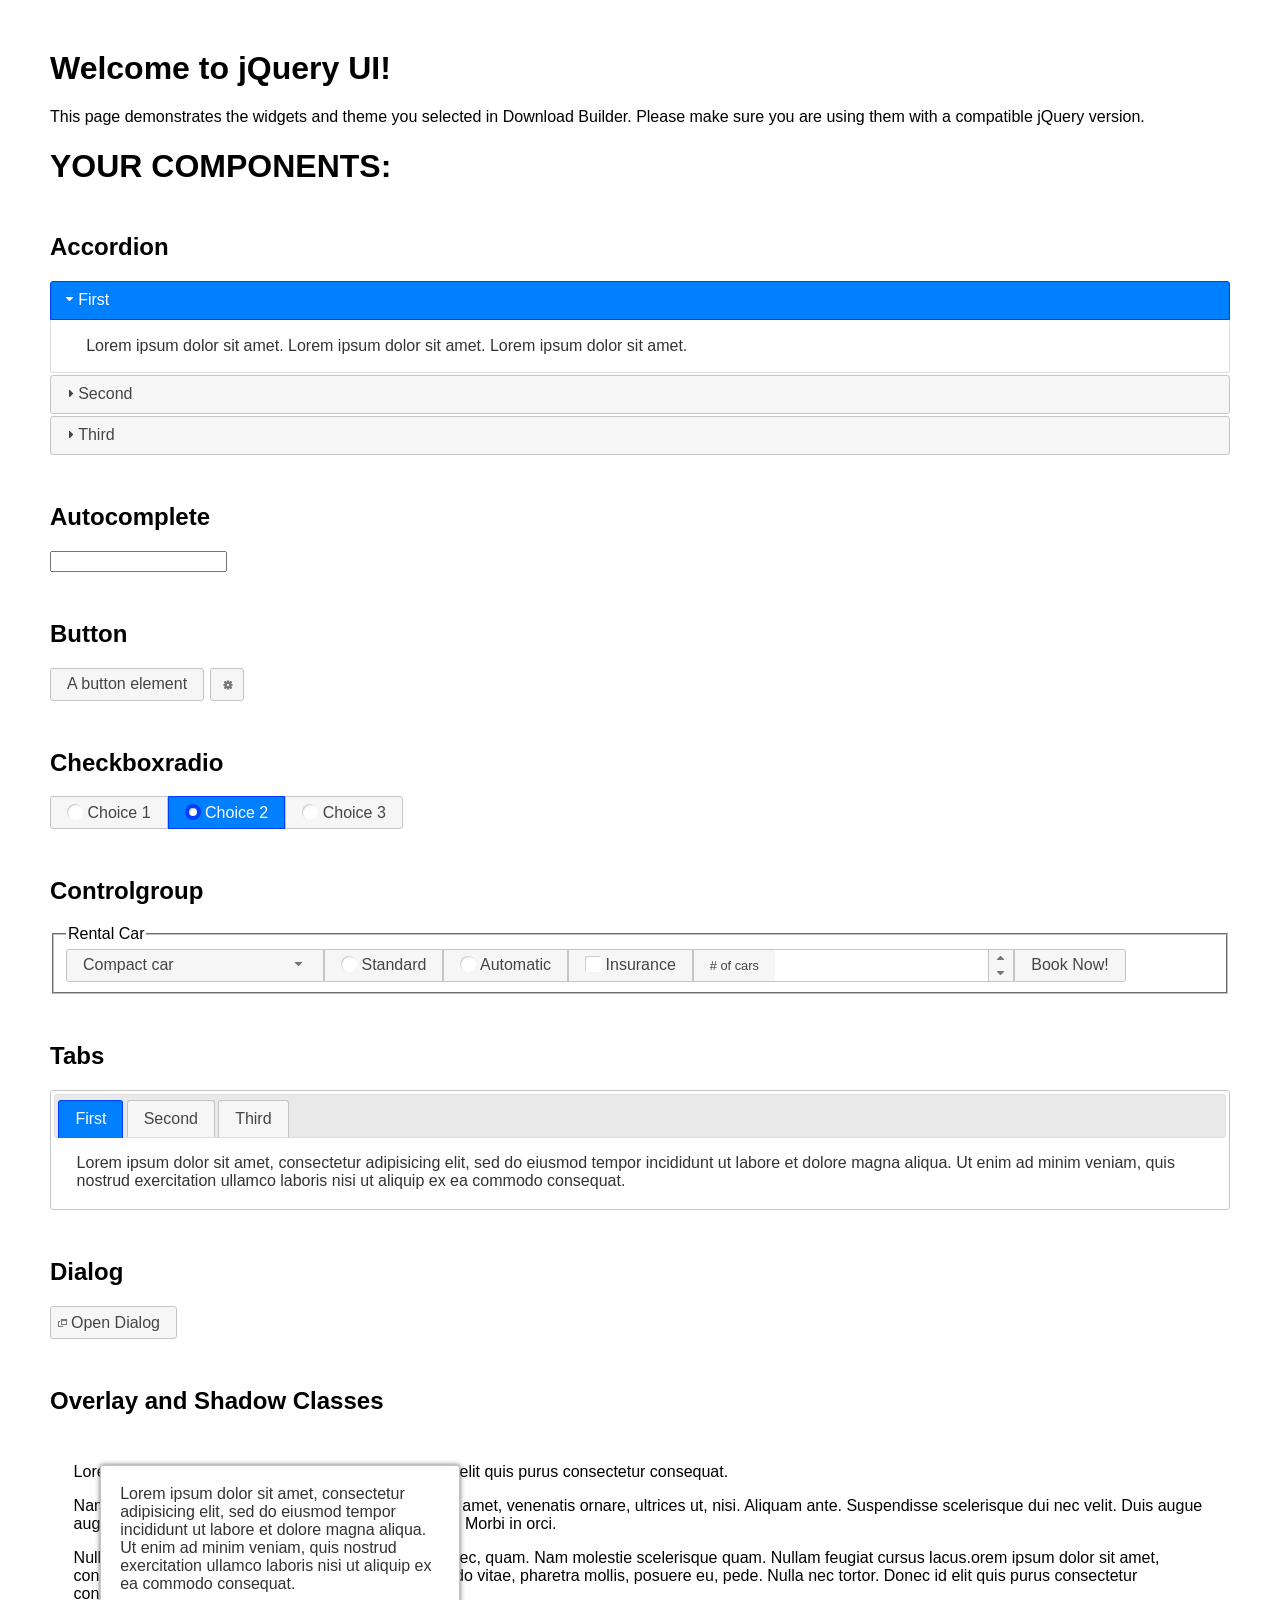
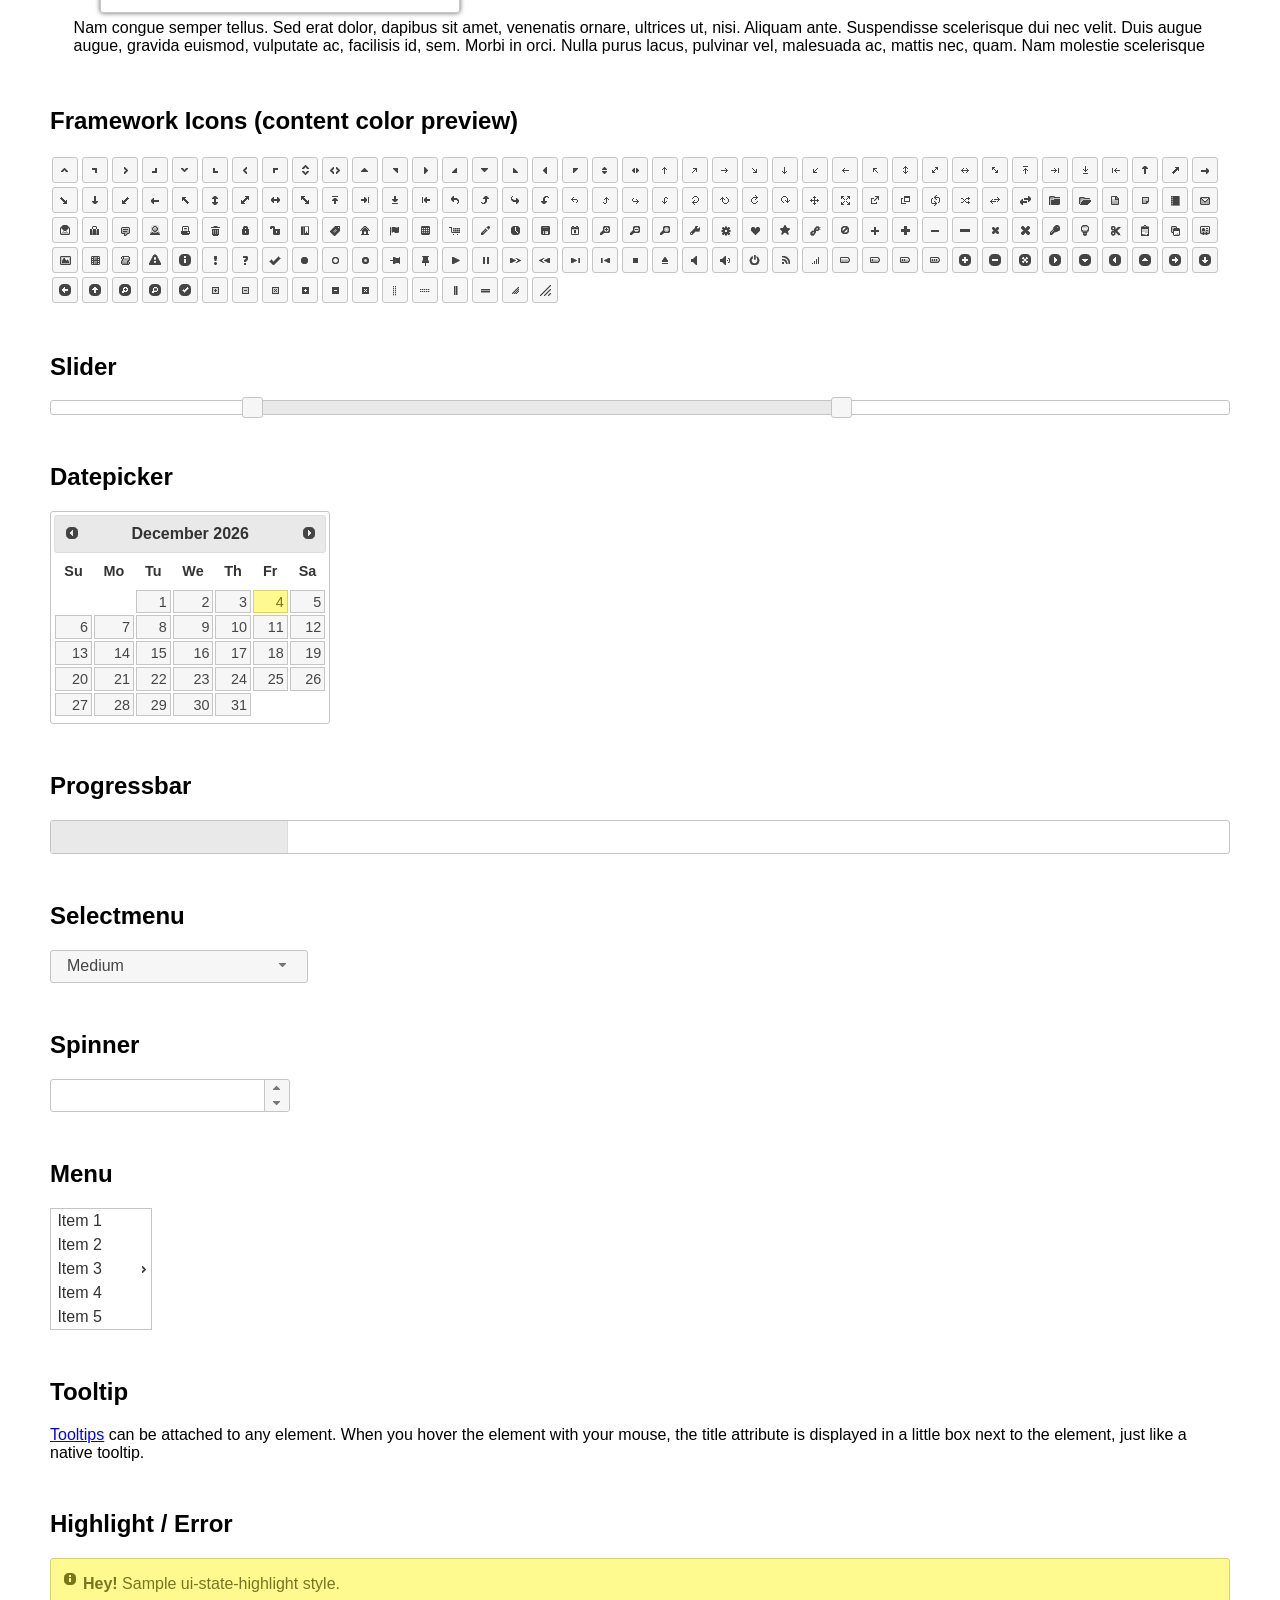
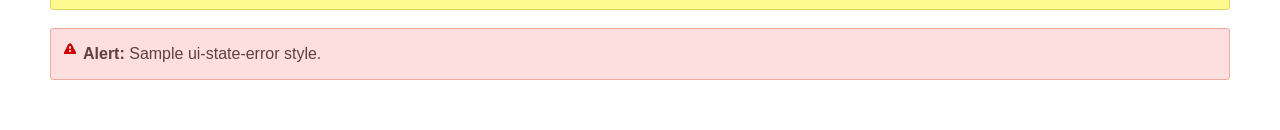
<file: Main_Quiz_App/static/Main_Quiz_App/assets/js/jquery-ui-1.13.0/index.html>
<!doctype html>
<html lang="us">
<head>
	<meta charset="utf-8">
	<title>jQuery UI Example Page</title>
	<link href="jquery-ui.css" rel="stylesheet">
	<style>
	body{
		font-family: "Trebuchet MS", sans-serif;
		margin: 50px;
	}
	.demoHeaders {
		margin-top: 2em;
	}
	#dialog-link {
		padding: .4em 1em .4em 20px;
		text-decoration: none;
		position: relative;
	}
	#dialog-link span.ui-icon {
		margin: 0 5px 0 0;
		position: absolute;
		left: .2em;
		top: 50%;
		margin-top: -8px;
	}
	#icons {
		margin: 0;
		padding: 0;
	}
	#icons li {
		margin: 2px;
		position: relative;
		padding: 4px 0;
		cursor: pointer;
		float: left;
		list-style: none;
	}
	#icons span.ui-icon {
		float: left;
		margin: 0 4px;
	}
	.fakewindowcontain .ui-widget-overlay {
		position: absolute;
	}
	select {
		width: 200px;
	}
	</style>
</head>
<body>

<h1>Welcome to jQuery UI!</h1>

<div class="ui-widget">
	<p>This page demonstrates the widgets and theme you selected in Download Builder. Please make sure you are using them with a compatible jQuery version.</p>
</div>

<h1>YOUR COMPONENTS:</h1>

<!-- Accordion -->
<h2 class="demoHeaders">Accordion</h2>
<div id="accordion">
	<h3>First</h3>
	<div>Lorem ipsum dolor sit amet. Lorem ipsum dolor sit amet. Lorem ipsum dolor sit amet.</div>
	<h3>Second</h3>
	<div>Phasellus mattis tincidunt nibh.</div>
	<h3>Third</h3>
	<div>Nam dui erat, auctor a, dignissim quis.</div>
</div>

<!-- Autocomplete -->
<h2 class="demoHeaders">Autocomplete</h2>
<div>
	<input id="autocomplete" title="type &quot;a&quot;">
</div>

<!-- Button -->
<h2 class="demoHeaders">Button</h2>
<button id="button">A button element</button>
<button id="button-icon">An icon-only button</button>

<!-- Checkboxradio -->
<h2 class="demoHeaders">Checkboxradio</h2>
<form style="margin-top: 1em;">
	<div id="radioset">
		<input type="radio" id="radio1" name="radio"><label for="radio1">Choice 1</label>
		<input type="radio" id="radio2" name="radio" checked="checked"><label for="radio2">Choice 2</label>
		<input type="radio" id="radio3" name="radio"><label for="radio3">Choice 3</label>
	</div>
</form>

<!-- Controlgroup -->
<h2 class="demoHeaders">Controlgroup</h2>
<fieldset>
	<legend>Rental Car</legend>
	<div id="controlgroup">
		<select id="car-type">
			<option>Compact car</option>
			<option>Midsize car</option>
			<option>Full size car</option>
			<option>SUV</option>
			<option>Luxury</option>
			<option>Truck</option>
			<option>Van</option>
		</select>
		<label for="transmission-standard">Standard</label>
		<input type="radio" name="transmission" id="transmission-standard">
		<label for="transmission-automatic">Automatic</label>
		<input type="radio" name="transmission" id="transmission-automatic">
		<label for="insurance">Insurance</label>
		<input type="checkbox" name="insurance" id="insurance">
		<label for="horizontal-spinner" class="ui-controlgroup-label"># of cars</label>
		<input id="horizontal-spinner" class="ui-spinner-input">
		<button>Book Now!</button>
	</div>
</fieldset>

<!-- Tabs -->
<h2 class="demoHeaders">Tabs</h2>
<div id="tabs">
	<ul>
		<li><a href="#tabs-1">First</a></li>
		<li><a href="#tabs-2">Second</a></li>
		<li><a href="#tabs-3">Third</a></li>
	</ul>
	<div id="tabs-1">Lorem ipsum dolor sit amet, consectetur adipisicing elit, sed do eiusmod tempor incididunt ut labore et dolore magna aliqua. Ut enim ad minim veniam, quis nostrud exercitation ullamco laboris nisi ut aliquip ex ea commodo consequat.</div>
	<div id="tabs-2">Phasellus mattis tincidunt nibh. Cras orci urna, blandit id, pretium vel, aliquet ornare, felis. Maecenas scelerisque sem non nisl. Fusce sed lorem in enim dictum bibendum.</div>
	<div id="tabs-3">Nam dui erat, auctor a, dignissim quis, sollicitudin eu, felis. Pellentesque nisi urna, interdum eget, sagittis et, consequat vestibulum, lacus. Mauris porttitor ullamcorper augue.</div>
</div>

<h2 class="demoHeaders">Dialog</h2>
<p>
	<button id="dialog-link" class="ui-button ui-corner-all ui-widget">
		<span class="ui-icon ui-icon-newwin"></span>Open Dialog
	</button>
</p>

<h2 class="demoHeaders">Overlay and Shadow Classes</h2>
<div style="position: relative; width: 96%; height: 200px; padding:1% 2%; overflow:hidden;" class="fakewindowcontain">
	<p>Lorem ipsum dolor sit amet,  Nulla nec tortor. Donec id elit quis purus consectetur consequat. </p><p>Nam congue semper tellus. Sed erat dolor, dapibus sit amet, venenatis ornare, ultrices ut, nisi. Aliquam ante. Suspendisse scelerisque dui nec velit. Duis augue augue, gravida euismod, vulputate ac, facilisis id, sem. Morbi in orci. </p><p>Nulla purus lacus, pulvinar vel, malesuada ac, mattis nec, quam. Nam molestie scelerisque quam. Nullam feugiat cursus lacus.orem ipsum dolor sit amet, consectetur adipiscing elit. Donec libero risus, commodo vitae, pharetra mollis, posuere eu, pede. Nulla nec tortor. Donec id elit quis purus consectetur consequat. </p><p>Nam congue semper tellus. Sed erat dolor, dapibus sit amet, venenatis ornare, ultrices ut, nisi. Aliquam ante. Suspendisse scelerisque dui nec velit. Duis augue augue, gravida euismod, vulputate ac, facilisis id, sem. Morbi in orci. Nulla purus lacus, pulvinar vel, malesuada ac, mattis nec, quam. Nam molestie scelerisque quam. </p><p>Nullam feugiat cursus lacus.orem ipsum dolor sit amet, consectetur adipiscing elit. Donec libero risus, commodo vitae, pharetra mollis, posuere eu, pede. Nulla nec tortor. Donec id elit quis purus consectetur consequat. Nam congue semper tellus. Sed erat dolor, dapibus sit amet, venenatis ornare, ultrices ut, nisi. Aliquam ante. </p><p>Suspendisse scelerisque dui nec velit. Duis augue augue, gravida euismod, vulputate ac, facilisis id, sem. Morbi in orci. Nulla purus lacus, pulvinar vel, malesuada ac, mattis nec, quam. Nam molestie scelerisque quam. Nullam feugiat cursus lacus.orem ipsum dolor sit amet, consectetur adipiscing elit. Donec libero risus, commodo vitae, pharetra mollis, posuere eu, pede. Nulla nec tortor. Donec id elit quis purus consectetur consequat. Nam congue semper tellus. Sed erat dolor, dapibus sit amet, venenatis ornare, ultrices ut, nisi. </p>

	<!-- ui-dialog -->
	<div class="ui-widget-overlay ui-front"></div>
	<div style="position: absolute; width: 320px; left: 50px; top: 30px; padding: 1.2em" class="ui-widget ui-front ui-widget-content ui-corner-all ui-widget-shadow">
		Lorem ipsum dolor sit amet, consectetur adipisicing elit, sed do eiusmod tempor incididunt ut labore et dolore magna aliqua. Ut enim ad minim veniam, quis nostrud exercitation ullamco laboris nisi ut aliquip ex ea commodo consequat.
	</div>

</div>

<!-- ui-dialog -->
<div id="dialog" title="Dialog Title">
	<p>Lorem ipsum dolor sit amet, consectetur adipisicing elit, sed do eiusmod tempor incididunt ut labore et dolore magna aliqua. Ut enim ad minim veniam, quis nostrud exercitation ullamco laboris nisi ut aliquip ex ea commodo consequat.</p>
</div>


<h2 class="demoHeaders">Framework Icons (content color preview)</h2>
<ul id="icons" class="ui-widget ui-helper-clearfix">
	<li class="ui-state-default ui-corner-all" title=".ui-icon-caret-1-n"><span class="ui-icon ui-icon-caret-1-n"></span></li>
	<li class="ui-state-default ui-corner-all" title=".ui-icon-caret-1-ne"><span class="ui-icon ui-icon-caret-1-ne"></span></li>
	<li class="ui-state-default ui-corner-all" title=".ui-icon-caret-1-e"><span class="ui-icon ui-icon-caret-1-e"></span></li>
	<li class="ui-state-default ui-corner-all" title=".ui-icon-caret-1-se"><span class="ui-icon ui-icon-caret-1-se"></span></li>
	<li class="ui-state-default ui-corner-all" title=".ui-icon-caret-1-s"><span class="ui-icon ui-icon-caret-1-s"></span></li>
	<li class="ui-state-default ui-corner-all" title=".ui-icon-caret-1-sw"><span class="ui-icon ui-icon-caret-1-sw"></span></li>
	<li class="ui-state-default ui-corner-all" title=".ui-icon-caret-1-w"><span class="ui-icon ui-icon-caret-1-w"></span></li>
	<li class="ui-state-default ui-corner-all" title=".ui-icon-caret-1-nw"><span class="ui-icon ui-icon-caret-1-nw"></span></li>
	<li class="ui-state-default ui-corner-all" title=".ui-icon-caret-2-n-s"><span class="ui-icon ui-icon-caret-2-n-s"></span></li>
	<li class="ui-state-default ui-corner-all" title=".ui-icon-caret-2-e-w"><span class="ui-icon ui-icon-caret-2-e-w"></span></li>
	<li class="ui-state-default ui-corner-all" title=".ui-icon-triangle-1-n"><span class="ui-icon ui-icon-triangle-1-n"></span></li>
	<li class="ui-state-default ui-corner-all" title=".ui-icon-triangle-1-ne"><span class="ui-icon ui-icon-triangle-1-ne"></span></li>
	<li class="ui-state-default ui-corner-all" title=".ui-icon-triangle-1-e"><span class="ui-icon ui-icon-triangle-1-e"></span></li>
	<li class="ui-state-default ui-corner-all" title=".ui-icon-triangle-1-se"><span class="ui-icon ui-icon-triangle-1-se"></span></li>
	<li class="ui-state-default ui-corner-all" title=".ui-icon-triangle-1-s"><span class="ui-icon ui-icon-triangle-1-s"></span></li>
	<li class="ui-state-default ui-corner-all" title=".ui-icon-triangle-1-sw"><span class="ui-icon ui-icon-triangle-1-sw"></span></li>
	<li class="ui-state-default ui-corner-all" title=".ui-icon-triangle-1-w"><span class="ui-icon ui-icon-triangle-1-w"></span></li>
	<li class="ui-state-default ui-corner-all" title=".ui-icon-triangle-1-nw"><span class="ui-icon ui-icon-triangle-1-nw"></span></li>
	<li class="ui-state-default ui-corner-all" title=".ui-icon-triangle-2-n-s"><span class="ui-icon ui-icon-triangle-2-n-s"></span></li>
	<li class="ui-state-default ui-corner-all" title=".ui-icon-triangle-2-e-w"><span class="ui-icon ui-icon-triangle-2-e-w"></span></li>
	<li class="ui-state-default ui-corner-all" title=".ui-icon-arrow-1-n"><span class="ui-icon ui-icon-arrow-1-n"></span></li>
	<li class="ui-state-default ui-corner-all" title=".ui-icon-arrow-1-ne"><span class="ui-icon ui-icon-arrow-1-ne"></span></li>
	<li class="ui-state-default ui-corner-all" title=".ui-icon-arrow-1-e"><span class="ui-icon ui-icon-arrow-1-e"></span></li>
	<li class="ui-state-default ui-corner-all" title=".ui-icon-arrow-1-se"><span class="ui-icon ui-icon-arrow-1-se"></span></li>
	<li class="ui-state-default ui-corner-all" title=".ui-icon-arrow-1-s"><span class="ui-icon ui-icon-arrow-1-s"></span></li>
	<li class="ui-state-default ui-corner-all" title=".ui-icon-arrow-1-sw"><span class="ui-icon ui-icon-arrow-1-sw"></span></li>
	<li class="ui-state-default ui-corner-all" title=".ui-icon-arrow-1-w"><span class="ui-icon ui-icon-arrow-1-w"></span></li>
	<li class="ui-state-default ui-corner-all" title=".ui-icon-arrow-1-nw"><span class="ui-icon ui-icon-arrow-1-nw"></span></li>
	<li class="ui-state-default ui-corner-all" title=".ui-icon-arrow-2-n-s"><span class="ui-icon ui-icon-arrow-2-n-s"></span></li>
	<li class="ui-state-default ui-corner-all" title=".ui-icon-arrow-2-ne-sw"><span class="ui-icon ui-icon-arrow-2-ne-sw"></span></li>
	<li class="ui-state-default ui-corner-all" title=".ui-icon-arrow-2-e-w"><span class="ui-icon ui-icon-arrow-2-e-w"></span></li>
	<li class="ui-state-default ui-corner-all" title=".ui-icon-arrow-2-se-nw"><span class="ui-icon ui-icon-arrow-2-se-nw"></span></li>
	<li class="ui-state-default ui-corner-all" title=".ui-icon-arrowstop-1-n"><span class="ui-icon ui-icon-arrowstop-1-n"></span></li>
	<li class="ui-state-default ui-corner-all" title=".ui-icon-arrowstop-1-e"><span class="ui-icon ui-icon-arrowstop-1-e"></span></li>
	<li class="ui-state-default ui-corner-all" title=".ui-icon-arrowstop-1-s"><span class="ui-icon ui-icon-arrowstop-1-s"></span></li>
	<li class="ui-state-default ui-corner-all" title=".ui-icon-arrowstop-1-w"><span class="ui-icon ui-icon-arrowstop-1-w"></span></li>
	<li class="ui-state-default ui-corner-all" title=".ui-icon-arrowthick-1-n"><span class="ui-icon ui-icon-arrowthick-1-n"></span></li>
	<li class="ui-state-default ui-corner-all" title=".ui-icon-arrowthick-1-ne"><span class="ui-icon ui-icon-arrowthick-1-ne"></span></li>
	<li class="ui-state-default ui-corner-all" title=".ui-icon-arrowthick-1-e"><span class="ui-icon ui-icon-arrowthick-1-e"></span></li>
	<li class="ui-state-default ui-corner-all" title=".ui-icon-arrowthick-1-se"><span class="ui-icon ui-icon-arrowthick-1-se"></span></li>
	<li class="ui-state-default ui-corner-all" title=".ui-icon-arrowthick-1-s"><span class="ui-icon ui-icon-arrowthick-1-s"></span></li>
	<li class="ui-state-default ui-corner-all" title=".ui-icon-arrowthick-1-sw"><span class="ui-icon ui-icon-arrowthick-1-sw"></span></li>
	<li class="ui-state-default ui-corner-all" title=".ui-icon-arrowthick-1-w"><span class="ui-icon ui-icon-arrowthick-1-w"></span></li>
	<li class="ui-state-default ui-corner-all" title=".ui-icon-arrowthick-1-nw"><span class="ui-icon ui-icon-arrowthick-1-nw"></span></li>
	<li class="ui-state-default ui-corner-all" title=".ui-icon-arrowthick-2-n-s"><span class="ui-icon ui-icon-arrowthick-2-n-s"></span></li>
	<li class="ui-state-default ui-corner-all" title=".ui-icon-arrowthick-2-ne-sw"><span class="ui-icon ui-icon-arrowthick-2-ne-sw"></span></li>
	<li class="ui-state-default ui-corner-all" title=".ui-icon-arrowthick-2-e-w"><span class="ui-icon ui-icon-arrowthick-2-e-w"></span></li>
	<li class="ui-state-default ui-corner-all" title=".ui-icon-arrowthick-2-se-nw"><span class="ui-icon ui-icon-arrowthick-2-se-nw"></span></li>
	<li class="ui-state-default ui-corner-all" title=".ui-icon-arrowthickstop-1-n"><span class="ui-icon ui-icon-arrowthickstop-1-n"></span></li>
	<li class="ui-state-default ui-corner-all" title=".ui-icon-arrowthickstop-1-e"><span class="ui-icon ui-icon-arrowthickstop-1-e"></span></li>
	<li class="ui-state-default ui-corner-all" title=".ui-icon-arrowthickstop-1-s"><span class="ui-icon ui-icon-arrowthickstop-1-s"></span></li>
	<li class="ui-state-default ui-corner-all" title=".ui-icon-arrowthickstop-1-w"><span class="ui-icon ui-icon-arrowthickstop-1-w"></span></li>
	<li class="ui-state-default ui-corner-all" title=".ui-icon-arrowreturnthick-1-w"><span class="ui-icon ui-icon-arrowreturnthick-1-w"></span></li>
	<li class="ui-state-default ui-corner-all" title=".ui-icon-arrowreturnthick-1-n"><span class="ui-icon ui-icon-arrowreturnthick-1-n"></span></li>
	<li class="ui-state-default ui-corner-all" title=".ui-icon-arrowreturnthick-1-e"><span class="ui-icon ui-icon-arrowreturnthick-1-e"></span></li>
	<li class="ui-state-default ui-corner-all" title=".ui-icon-arrowreturnthick-1-s"><span class="ui-icon ui-icon-arrowreturnthick-1-s"></span></li>
	<li class="ui-state-default ui-corner-all" title=".ui-icon-arrowreturn-1-w"><span class="ui-icon ui-icon-arrowreturn-1-w"></span></li>
	<li class="ui-state-default ui-corner-all" title=".ui-icon-arrowreturn-1-n"><span class="ui-icon ui-icon-arrowreturn-1-n"></span></li>
	<li class="ui-state-default ui-corner-all" title=".ui-icon-arrowreturn-1-e"><span class="ui-icon ui-icon-arrowreturn-1-e"></span></li>
	<li class="ui-state-default ui-corner-all" title=".ui-icon-arrowreturn-1-s"><span class="ui-icon ui-icon-arrowreturn-1-s"></span></li>
	<li class="ui-state-default ui-corner-all" title=".ui-icon-arrowrefresh-1-w"><span class="ui-icon ui-icon-arrowrefresh-1-w"></span></li>
	<li class="ui-state-default ui-corner-all" title=".ui-icon-arrowrefresh-1-n"><span class="ui-icon ui-icon-arrowrefresh-1-n"></span></li>
	<li class="ui-state-default ui-corner-all" title=".ui-icon-arrowrefresh-1-e"><span class="ui-icon ui-icon-arrowrefresh-1-e"></span></li>
	<li class="ui-state-default ui-corner-all" title=".ui-icon-arrowrefresh-1-s"><span class="ui-icon ui-icon-arrowrefresh-1-s"></span></li>
	<li class="ui-state-default ui-corner-all" title=".ui-icon-arrow-4"><span class="ui-icon ui-icon-arrow-4"></span></li>
	<li class="ui-state-default ui-corner-all" title=".ui-icon-arrow-4-diag"><span class="ui-icon ui-icon-arrow-4-diag"></span></li>
	<li class="ui-state-default ui-corner-all" title=".ui-icon-extlink"><span class="ui-icon ui-icon-extlink"></span></li>
	<li class="ui-state-default ui-corner-all" title=".ui-icon-newwin"><span class="ui-icon ui-icon-newwin"></span></li>
	<li class="ui-state-default ui-corner-all" title=".ui-icon-refresh"><span class="ui-icon ui-icon-refresh"></span></li>
	<li class="ui-state-default ui-corner-all" title=".ui-icon-shuffle"><span class="ui-icon ui-icon-shuffle"></span></li>
	<li class="ui-state-default ui-corner-all" title=".ui-icon-transfer-e-w"><span class="ui-icon ui-icon-transfer-e-w"></span></li>
	<li class="ui-state-default ui-corner-all" title=".ui-icon-transferthick-e-w"><span class="ui-icon ui-icon-transferthick-e-w"></span></li>
	<li class="ui-state-default ui-corner-all" title=".ui-icon-folder-collapsed"><span class="ui-icon ui-icon-folder-collapsed"></span></li>
	<li class="ui-state-default ui-corner-all" title=".ui-icon-folder-open"><span class="ui-icon ui-icon-folder-open"></span></li>
	<li class="ui-state-default ui-corner-all" title=".ui-icon-document"><span class="ui-icon ui-icon-document"></span></li>
	<li class="ui-state-default ui-corner-all" title=".ui-icon-document-b"><span class="ui-icon ui-icon-document-b"></span></li>
	<li class="ui-state-default ui-corner-all" title=".ui-icon-note"><span class="ui-icon ui-icon-note"></span></li>
	<li class="ui-state-default ui-corner-all" title=".ui-icon-mail-closed"><span class="ui-icon ui-icon-mail-closed"></span></li>
	<li class="ui-state-default ui-corner-all" title=".ui-icon-mail-open"><span class="ui-icon ui-icon-mail-open"></span></li>
	<li class="ui-state-default ui-corner-all" title=".ui-icon-suitcase"><span class="ui-icon ui-icon-suitcase"></span></li>
	<li class="ui-state-default ui-corner-all" title=".ui-icon-comment"><span class="ui-icon ui-icon-comment"></span></li>
	<li class="ui-state-default ui-corner-all" title=".ui-icon-person"><span class="ui-icon ui-icon-person"></span></li>
	<li class="ui-state-default ui-corner-all" title=".ui-icon-print"><span class="ui-icon ui-icon-print"></span></li>
	<li class="ui-state-default ui-corner-all" title=".ui-icon-trash"><span class="ui-icon ui-icon-trash"></span></li>
	<li class="ui-state-default ui-corner-all" title=".ui-icon-locked"><span class="ui-icon ui-icon-locked"></span></li>
	<li class="ui-state-default ui-corner-all" title=".ui-icon-unlocked"><span class="ui-icon ui-icon-unlocked"></span></li>
	<li class="ui-state-default ui-corner-all" title=".ui-icon-bookmark"><span class="ui-icon ui-icon-bookmark"></span></li>
	<li class="ui-state-default ui-corner-all" title=".ui-icon-tag"><span class="ui-icon ui-icon-tag"></span></li>
	<li class="ui-state-default ui-corner-all" title=".ui-icon-home"><span class="ui-icon ui-icon-home"></span></li>
	<li class="ui-state-default ui-corner-all" title=".ui-icon-flag"><span class="ui-icon ui-icon-flag"></span></li>
	<li class="ui-state-default ui-corner-all" title=".ui-icon-calculator"><span class="ui-icon ui-icon-calculator"></span></li>
	<li class="ui-state-default ui-corner-all" title=".ui-icon-cart"><span class="ui-icon ui-icon-cart"></span></li>
	<li class="ui-state-default ui-corner-all" title=".ui-icon-pencil"><span class="ui-icon ui-icon-pencil"></span></li>
	<li class="ui-state-default ui-corner-all" title=".ui-icon-clock"><span class="ui-icon ui-icon-clock"></span></li>
	<li class="ui-state-default ui-corner-all" title=".ui-icon-disk"><span class="ui-icon ui-icon-disk"></span></li>
	<li class="ui-state-default ui-corner-all" title=".ui-icon-calendar"><span class="ui-icon ui-icon-calendar"></span></li>
	<li class="ui-state-default ui-corner-all" title=".ui-icon-zoomin"><span class="ui-icon ui-icon-zoomin"></span></li>
	<li class="ui-state-default ui-corner-all" title=".ui-icon-zoomout"><span class="ui-icon ui-icon-zoomout"></span></li>
	<li class="ui-state-default ui-corner-all" title=".ui-icon-search"><span class="ui-icon ui-icon-search"></span></li>
	<li class="ui-state-default ui-corner-all" title=".ui-icon-wrench"><span class="ui-icon ui-icon-wrench"></span></li>
	<li class="ui-state-default ui-corner-all" title=".ui-icon-gear"><span class="ui-icon ui-icon-gear"></span></li>
	<li class="ui-state-default ui-corner-all" title=".ui-icon-heart"><span class="ui-icon ui-icon-heart"></span></li>
	<li class="ui-state-default ui-corner-all" title=".ui-icon-star"><span class="ui-icon ui-icon-star"></span></li>
	<li class="ui-state-default ui-corner-all" title=".ui-icon-link"><span class="ui-icon ui-icon-link"></span></li>
	<li class="ui-state-default ui-corner-all" title=".ui-icon-cancel"><span class="ui-icon ui-icon-cancel"></span></li>
	<li class="ui-state-default ui-corner-all" title=".ui-icon-plus"><span class="ui-icon ui-icon-plus"></span></li>
	<li class="ui-state-default ui-corner-all" title=".ui-icon-plusthick"><span class="ui-icon ui-icon-plusthick"></span></li>
	<li class="ui-state-default ui-corner-all" title=".ui-icon-minus"><span class="ui-icon ui-icon-minus"></span></li>
	<li class="ui-state-default ui-corner-all" title=".ui-icon-minusthick"><span class="ui-icon ui-icon-minusthick"></span></li>
	<li class="ui-state-default ui-corner-all" title=".ui-icon-close"><span class="ui-icon ui-icon-close"></span></li>
	<li class="ui-state-default ui-corner-all" title=".ui-icon-closethick"><span class="ui-icon ui-icon-closethick"></span></li>
	<li class="ui-state-default ui-corner-all" title=".ui-icon-key"><span class="ui-icon ui-icon-key"></span></li>
	<li class="ui-state-default ui-corner-all" title=".ui-icon-lightbulb"><span class="ui-icon ui-icon-lightbulb"></span></li>
	<li class="ui-state-default ui-corner-all" title=".ui-icon-scissors"><span class="ui-icon ui-icon-scissors"></span></li>
	<li class="ui-state-default ui-corner-all" title=".ui-icon-clipboard"><span class="ui-icon ui-icon-clipboard"></span></li>
	<li class="ui-state-default ui-corner-all" title=".ui-icon-copy"><span class="ui-icon ui-icon-copy"></span></li>
	<li class="ui-state-default ui-corner-all" title=".ui-icon-contact"><span class="ui-icon ui-icon-contact"></span></li>
	<li class="ui-state-default ui-corner-all" title=".ui-icon-image"><span class="ui-icon ui-icon-image"></span></li>
	<li class="ui-state-default ui-corner-all" title=".ui-icon-video"><span class="ui-icon ui-icon-video"></span></li>
	<li class="ui-state-default ui-corner-all" title=".ui-icon-script"><span class="ui-icon ui-icon-script"></span></li>
	<li class="ui-state-default ui-corner-all" title=".ui-icon-alert"><span class="ui-icon ui-icon-alert"></span></li>
	<li class="ui-state-default ui-corner-all" title=".ui-icon-info"><span class="ui-icon ui-icon-info"></span></li>
	<li class="ui-state-default ui-corner-all" title=".ui-icon-notice"><span class="ui-icon ui-icon-notice"></span></li>
	<li class="ui-state-default ui-corner-all" title=".ui-icon-help"><span class="ui-icon ui-icon-help"></span></li>
	<li class="ui-state-default ui-corner-all" title=".ui-icon-check"><span class="ui-icon ui-icon-check"></span></li>
	<li class="ui-state-default ui-corner-all" title=".ui-icon-bullet"><span class="ui-icon ui-icon-bullet"></span></li>
	<li class="ui-state-default ui-corner-all" title=".ui-icon-radio-off"><span class="ui-icon ui-icon-radio-off"></span></li>
	<li class="ui-state-default ui-corner-all" title=".ui-icon-radio-on"><span class="ui-icon ui-icon-radio-on"></span></li>
	<li class="ui-state-default ui-corner-all" title=".ui-icon-pin-w"><span class="ui-icon ui-icon-pin-w"></span></li>
	<li class="ui-state-default ui-corner-all" title=".ui-icon-pin-s"><span class="ui-icon ui-icon-pin-s"></span></li>
	<li class="ui-state-default ui-corner-all" title=".ui-icon-play"><span class="ui-icon ui-icon-play"></span></li>
	<li class="ui-state-default ui-corner-all" title=".ui-icon-pause"><span class="ui-icon ui-icon-pause"></span></li>
	<li class="ui-state-default ui-corner-all" title=".ui-icon-seek-next"><span class="ui-icon ui-icon-seek-next"></span></li>
	<li class="ui-state-default ui-corner-all" title=".ui-icon-seek-prev"><span class="ui-icon ui-icon-seek-prev"></span></li>
	<li class="ui-state-default ui-corner-all" title=".ui-icon-seek-end"><span class="ui-icon ui-icon-seek-end"></span></li>
	<li class="ui-state-default ui-corner-all" title=".ui-icon-seek-first"><span class="ui-icon ui-icon-seek-first"></span></li>
	<li class="ui-state-default ui-corner-all" title=".ui-icon-stop"><span class="ui-icon ui-icon-stop"></span></li>
	<li class="ui-state-default ui-corner-all" title=".ui-icon-eject"><span class="ui-icon ui-icon-eject"></span></li>
	<li class="ui-state-default ui-corner-all" title=".ui-icon-volume-off"><span class="ui-icon ui-icon-volume-off"></span></li>
	<li class="ui-state-default ui-corner-all" title=".ui-icon-volume-on"><span class="ui-icon ui-icon-volume-on"></span></li>
	<li class="ui-state-default ui-corner-all" title=".ui-icon-power"><span class="ui-icon ui-icon-power"></span></li>
	<li class="ui-state-default ui-corner-all" title=".ui-icon-signal-diag"><span class="ui-icon ui-icon-signal-diag"></span></li>
	<li class="ui-state-default ui-corner-all" title=".ui-icon-signal"><span class="ui-icon ui-icon-signal"></span></li>
	<li class="ui-state-default ui-corner-all" title=".ui-icon-battery-0"><span class="ui-icon ui-icon-battery-0"></span></li>
	<li class="ui-state-default ui-corner-all" title=".ui-icon-battery-1"><span class="ui-icon ui-icon-battery-1"></span></li>
	<li class="ui-state-default ui-corner-all" title=".ui-icon-battery-2"><span class="ui-icon ui-icon-battery-2"></span></li>
	<li class="ui-state-default ui-corner-all" title=".ui-icon-battery-3"><span class="ui-icon ui-icon-battery-3"></span></li>
	<li class="ui-state-default ui-corner-all" title=".ui-icon-circle-plus"><span class="ui-icon ui-icon-circle-plus"></span></li>
	<li class="ui-state-default ui-corner-all" title=".ui-icon-circle-minus"><span class="ui-icon ui-icon-circle-minus"></span></li>
	<li class="ui-state-default ui-corner-all" title=".ui-icon-circle-close"><span class="ui-icon ui-icon-circle-close"></span></li>
	<li class="ui-state-default ui-corner-all" title=".ui-icon-circle-triangle-e"><span class="ui-icon ui-icon-circle-triangle-e"></span></li>
	<li class="ui-state-default ui-corner-all" title=".ui-icon-circle-triangle-s"><span class="ui-icon ui-icon-circle-triangle-s"></span></li>
	<li class="ui-state-default ui-corner-all" title=".ui-icon-circle-triangle-w"><span class="ui-icon ui-icon-circle-triangle-w"></span></li>
	<li class="ui-state-default ui-corner-all" title=".ui-icon-circle-triangle-n"><span class="ui-icon ui-icon-circle-triangle-n"></span></li>
	<li class="ui-state-default ui-corner-all" title=".ui-icon-circle-arrow-e"><span class="ui-icon ui-icon-circle-arrow-e"></span></li>
	<li class="ui-state-default ui-corner-all" title=".ui-icon-circle-arrow-s"><span class="ui-icon ui-icon-circle-arrow-s"></span></li>
	<li class="ui-state-default ui-corner-all" title=".ui-icon-circle-arrow-w"><span class="ui-icon ui-icon-circle-arrow-w"></span></li>
	<li class="ui-state-default ui-corner-all" title=".ui-icon-circle-arrow-n"><span class="ui-icon ui-icon-circle-arrow-n"></span></li>
	<li class="ui-state-default ui-corner-all" title=".ui-icon-circle-zoomin"><span class="ui-icon ui-icon-circle-zoomin"></span></li>
	<li class="ui-state-default ui-corner-all" title=".ui-icon-circle-zoomout"><span class="ui-icon ui-icon-circle-zoomout"></span></li>
	<li class="ui-state-default ui-corner-all" title=".ui-icon-circle-check"><span class="ui-icon ui-icon-circle-check"></span></li>
	<li class="ui-state-default ui-corner-all" title=".ui-icon-circlesmall-plus"><span class="ui-icon ui-icon-circlesmall-plus"></span></li>
	<li class="ui-state-default ui-corner-all" title=".ui-icon-circlesmall-minus"><span class="ui-icon ui-icon-circlesmall-minus"></span></li>
	<li class="ui-state-default ui-corner-all" title=".ui-icon-circlesmall-close"><span class="ui-icon ui-icon-circlesmall-close"></span></li>
	<li class="ui-state-default ui-corner-all" title=".ui-icon-squaresmall-plus"><span class="ui-icon ui-icon-squaresmall-plus"></span></li>
	<li class="ui-state-default ui-corner-all" title=".ui-icon-squaresmall-minus"><span class="ui-icon ui-icon-squaresmall-minus"></span></li>
	<li class="ui-state-default ui-corner-all" title=".ui-icon-squaresmall-close"><span class="ui-icon ui-icon-squaresmall-close"></span></li>
	<li class="ui-state-default ui-corner-all" title=".ui-icon-grip-dotted-vertical"><span class="ui-icon ui-icon-grip-dotted-vertical"></span></li>
	<li class="ui-state-default ui-corner-all" title=".ui-icon-grip-dotted-horizontal"><span class="ui-icon ui-icon-grip-dotted-horizontal"></span></li>
	<li class="ui-state-default ui-corner-all" title=".ui-icon-grip-solid-vertical"><span class="ui-icon ui-icon-grip-solid-vertical"></span></li>
	<li class="ui-state-default ui-corner-all" title=".ui-icon-grip-solid-horizontal"><span class="ui-icon ui-icon-grip-solid-horizontal"></span></li>
	<li class="ui-state-default ui-corner-all" title=".ui-icon-gripsmall-diagonal-se"><span class="ui-icon ui-icon-gripsmall-diagonal-se"></span></li>
	<li class="ui-state-default ui-corner-all" title=".ui-icon-grip-diagonal-se"><span class="ui-icon ui-icon-grip-diagonal-se"></span></li>
</ul>

<!-- Slider -->
<h2 class="demoHeaders">Slider</h2>
<div id="slider"></div>

<!-- Datepicker -->
<h2 class="demoHeaders">Datepicker</h2>
<div id="datepicker"></div>

<!-- Progressbar -->
<h2 class="demoHeaders">Progressbar</h2>
<div id="progressbar"></div>

<!-- Progressbar -->
<h2 class="demoHeaders">Selectmenu</h2>
<select id="selectmenu">
	<option>Slower</option>
	<option>Slow</option>
	<option selected="selected">Medium</option>
	<option>Fast</option>
	<option>Faster</option>
</select>

<!-- Spinner -->
<h2 class="demoHeaders">Spinner</h2>
<input id="spinner">

<!-- Menu -->
<h2 class="demoHeaders">Menu</h2>
<ul style="width:100px;" id="menu">
	<li><div>Item 1</div></li>
	<li><div>Item 2</div></li>
	<li><div>Item 3</div>
		<ul>
			<li><div>Item 3-1</div></li>
			<li><div>Item 3-2</div></li>
			<li><div>Item 3-3</div></li>
			<li><div>Item 3-4</div></li>
			<li><div>Item 3-5</div></li>
		</ul>
	</li>
	<li><div>Item 4</div></li>
	<li><div>Item 5</div></li>
</ul>

<!-- Tooltip -->
<h2 class="demoHeaders">Tooltip</h2>
<p id="tooltip">
	<a href="#" title="That&apos;s what this widget is">Tooltips</a> can be attached to any element. When you hover
the element with your mouse, the title attribute is displayed in a little box next to the element, just like a native tooltip.
</p>

<!-- Highlight / Error -->
<h2 class="demoHeaders">Highlight / Error</h2>
<div class="ui-widget">
	<div class="ui-state-highlight ui-corner-all" style="margin-top: 20px; padding: 0 .7em;">
		<p><span class="ui-icon ui-icon-info" style="float: left; margin-right: .3em;"></span>
		<strong>Hey!</strong> Sample ui-state-highlight style.</p>
	</div>
</div>
<br>
<div class="ui-widget">
	<div class="ui-state-error ui-corner-all" style="padding: 0 .7em;">
		<p><span class="ui-icon ui-icon-alert" style="float: left; margin-right: .3em;"></span>
		<strong>Alert:</strong> Sample ui-state-error style.</p>
	</div>
</div>

<script src="external/jquery/jquery.js"></script>
<script src="jquery-ui.js"></script>
<script>
$( "#accordion" ).accordion();

var availableTags = [
	"ActionScript",
	"AppleScript",
	"Asp",
	"BASIC",
	"C",
	"C++",
	"Clojure",
	"COBOL",
	"ColdFusion",
	"Erlang",
	"Fortran",
	"Groovy",
	"Haskell",
	"Java",
	"JavaScript",
	"Lisp",
	"Perl",
	"PHP",
	"Python",
	"Ruby",
	"Scala",
	"Scheme"
];
$( "#autocomplete" ).autocomplete({
	source: availableTags
});

$( "#button" ).button();
$( "#button-icon" ).button({
	icon: "ui-icon-gear",
	showLabel: false
});

$( "#radioset" ).buttonset();

$( "#controlgroup" ).controlgroup();

$( "#tabs" ).tabs();

$( "#dialog" ).dialog({
	autoOpen: false,
	width: 400,
	buttons: [
		{
			text: "Ok",
			click: function() {
				$( this ).dialog( "close" );
			}
		},
		{
			text: "Cancel",
			click: function() {
				$( this ).dialog( "close" );
			}
		}
	]
});

// Link to open the dialog
$( "#dialog-link" ).click(function( event ) {
	$( "#dialog" ).dialog( "open" );
	event.preventDefault();
});

$( "#datepicker" ).datepicker({
	inline: true
});

$( "#slider" ).slider({
	range: true,
	values: [ 17, 67 ]
});

$( "#progressbar" ).progressbar({
	value: 20
});

$( "#spinner" ).spinner();

$( "#menu" ).menu();

$( "#tooltip" ).tooltip();

$( "#selectmenu" ).selectmenu();

// Hover states on the static widgets
$( "#dialog-link, #icons li" ).hover(
	function() {
		$( this ).addClass( "ui-state-hover" );
	},
	function() {
		$( this ).removeClass( "ui-state-hover" );
	}
);
</script>
</body>
</html>
</file>
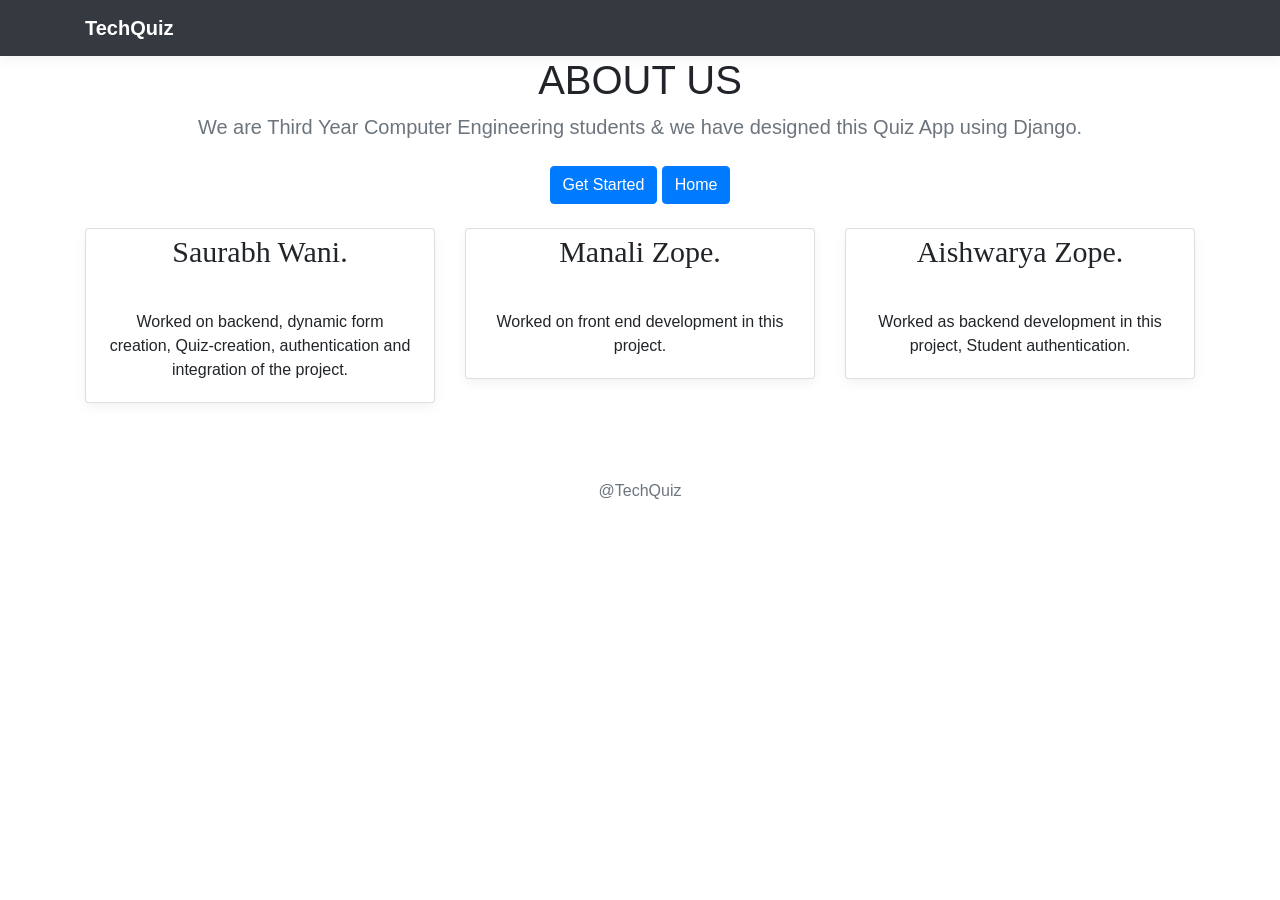
<file: Templates/about.html>
<!doctype html>
<html lang="en">
  <head>
    <!-- Required meta tags -->
    <meta charset="utf-8">
    <meta name="viewport" content="width=device-width, initial-scale=1">

    <!-- Bootstrap CSS -->
    <link href="https://cdn.jsdelivr.net/npm/bootstrap@5.0.0-beta3/dist/css/bootstrap.min.css" rel="stylesheet" integrity="sha384-eOJMYsd53ii+scO/bJGFsiCZc+5NDVN2yr8+0RDqr0Ql0h+rP48ckxlpbzKgwra6" crossorigin="anonymous">
    <link href="//maxcdn.bootstrapcdn.com/bootstrap/4.0.0/css/bootstrap.min.css" rel="stylesheet" id="bootstrap-css">
    <script src="//maxcdn.bootstrapcdn.com/bootstrap/4.0.0/js/bootstrap.min.js"></script>
    <script src="//cdnjs.cloudflare.com/ajax/libs/jquery/3.2.1/jquery.min.js"></script>
    <link href="https://fonts.googleapis.com/css2?family=Lobster&family=Pacifico&display=swap" rel="stylesheet">

    <title>About_Us</title>
    <style>
        :root {
  --jumbotron-padding-y: 3rem;
}

.jumbotron {
  padding-top: var(--jumbotron-padding-y);
  padding-bottom: var(--jumbotron-padding-y);
  margin-bottom: 0;
  background-color: #fff;
}
@media (min-width: 768px) {
  .jumbotron {
    padding-top: calc(var(--jumbotron-padding-y) * 2);
    padding-bottom: calc(var(--jumbotron-padding-y) * 2);
  }
}

.jumbotron p:last-child {
  margin-bottom: 0;
}

.jumbotron-heading {
  font-weight: 300;
}

.jumbotron .container {
  max-width: 40rem;
}

footer {
  padding-top: 3rem;
  padding-bottom: 3rem;
}

footer p {
  margin-bottom: .25rem;
}

.box-shadow { box-shadow: 0 .25rem .75rem rgba(0, 0, 0, .05); }
    </style>
  </head>

  <body><center>
    <header>
      <div class="navbar navbar-dark bg-dark box-shadow">
        <div class="container d-flex justify-content-between">
          <a href="/" class="navbar-brand d-flex align-items-center">
            <strong>TechQuiz</strong>
          </a>
        </div>
      </div>
    </header>
    <main role="main">
        <div class="container">
          <h1 class="jumbotron-heading"><b>ABOUT US</b></h1>
          <p class="lead text-muted">We are Third Year Computer Engineering students & we have designed this Quiz App using Django.</p>
          <p>
            <a href="/login" class="btn btn-primary my-2">Get Started</a>
            <a href="/" class="btn btn-primary my-2">Home</a>
          </p>
        </div>
        <div class="container">
          <div class="row">
            <div class="col-md-4">
              <div class="card mb-4 box-shadow">
                <p style="text-align:center;font-family:Comics;font-size:30px;">Saurabh Wani.</p>
                <div class="card-body">
                  <p class="card-text">Worked on backend, dynamic form creation, Quiz-creation, authentication and integration of the project.</p>
                </div>
              </div>
            </div>
            <div class="col-md-4">
              <div class="card mb-4 box-shadow">
                <p style="text-align:center;font-family:Comics;font-size:30px;">Manali Zope.</p>
                <div class="card-body">
                  <p class="card-text">Worked on front end development  in this project.</p>
                </div>
              </div>
            </div>
            <div class="col-md-4">
              <div class="card mb-4 box-shadow">
                <p style="text-align:center;font-family:Comics;font-size:30px;">Aishwarya Zope.</p>
                <div class="card-body">
                  <p class="card-text">Worked as backend development  in this project, Student authentication.</p>
                </div>
              </div>
            </div>            
          </div>
        </div>
    </main>
    <footer class="text-muted">
      <div class="container">
        <p></p>
        <p>@TechQuiz</p>
      </div>
    </footer>

    <!-- Optional JavaScript; choose one of the two! -->

    <!-- Option 1: Bootstrap Bundle with Popper -->
    <script src="https://cdn.jsdelivr.net/npm/bootstrap@5.0.0-beta3/dist/js/bootstrap.bundle.min.js" integrity="sha384-JEW9xMcG8R+pH31jmWH6WWP0WintQrMb4s7ZOdauHnUtxwoG2vI5DkLtS3qm9Ekf" crossorigin="anonymous"></script>
  </center>
  </body>
</html>
</file>
